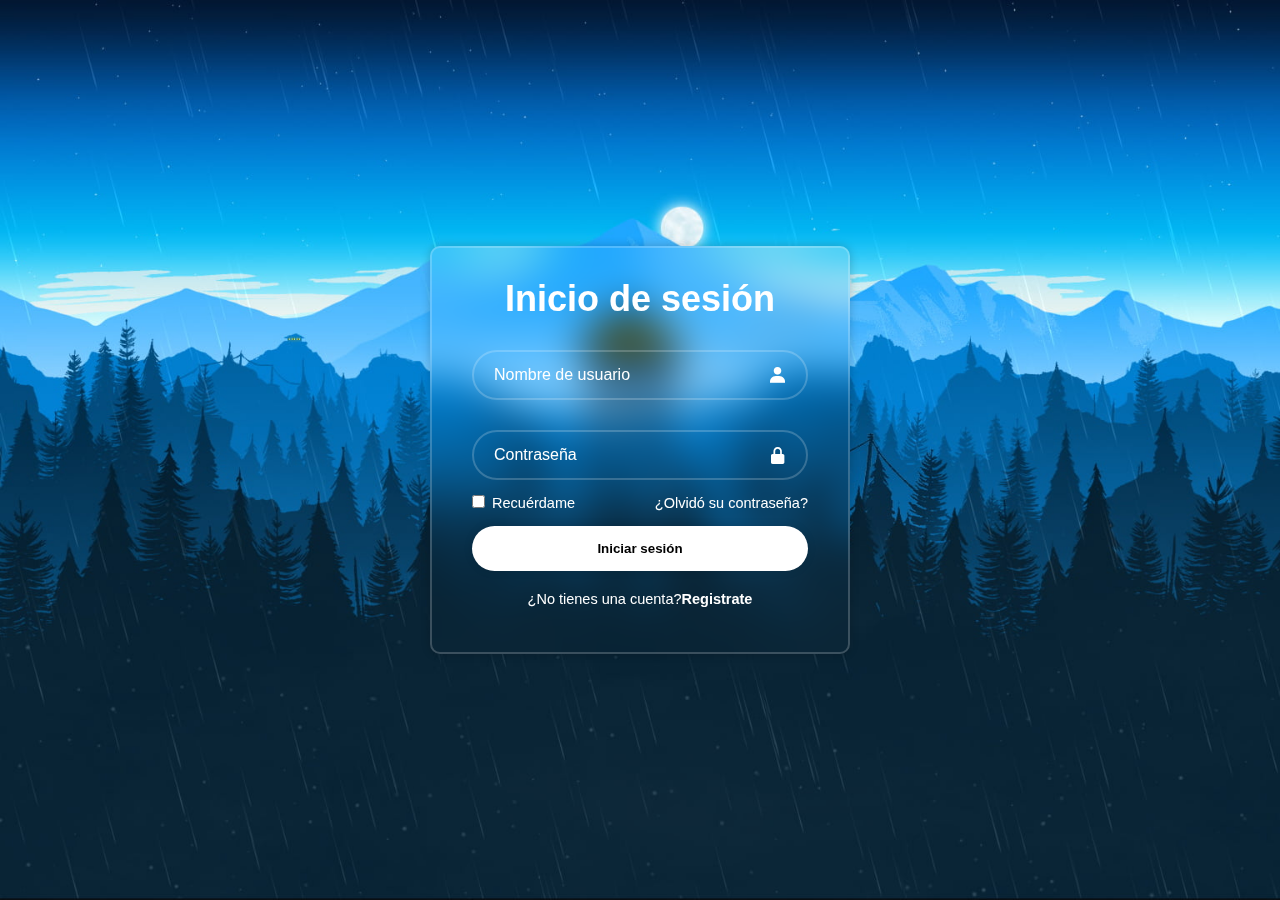
<file: formulario.html>
<!DOCTYPE html>
<html lang="en">

<head>
    <meta charset="UTF-8">
    <meta name="viewport" content="width=device-width, initial-scale=1.0">
    <title>REGISTRO</title>
    <link rel="stylesheet" href="formulario.css">
    <link href='https://unpkg.com/boxicons@2.1.4/css/boxicons.min.css' rel='stylesheet'>
</head>

<body>
    <div class="wrapper">
        <form action="">
            <h1>Inicio de sesión</h1>
            <div class="input-box">
                <input type="text" placeholder="Nombre de usuario" required>
                <i class='bx bxs-user'></i>
            </div>
            <div class="input-box">
                <input type="password" placeholder="Contraseña" required>
                <i class='bx bxs-lock-alt'></i>
            </div>
            <div class="remember-forgot">
                <label><input type="checkbox"> Recuérdame</label>
                <a href="password.html">¿Olvidó su contraseña?</a>
            </div>
            <button type="submit" class="btn">Iniciar sesión</button>
            <div class="register-link">
                <p>¿No tienes una cuenta?<a href="registro.html">Registrate</a></p>
            </div>
        </form>
    </div>
</body>

</html>
</file>
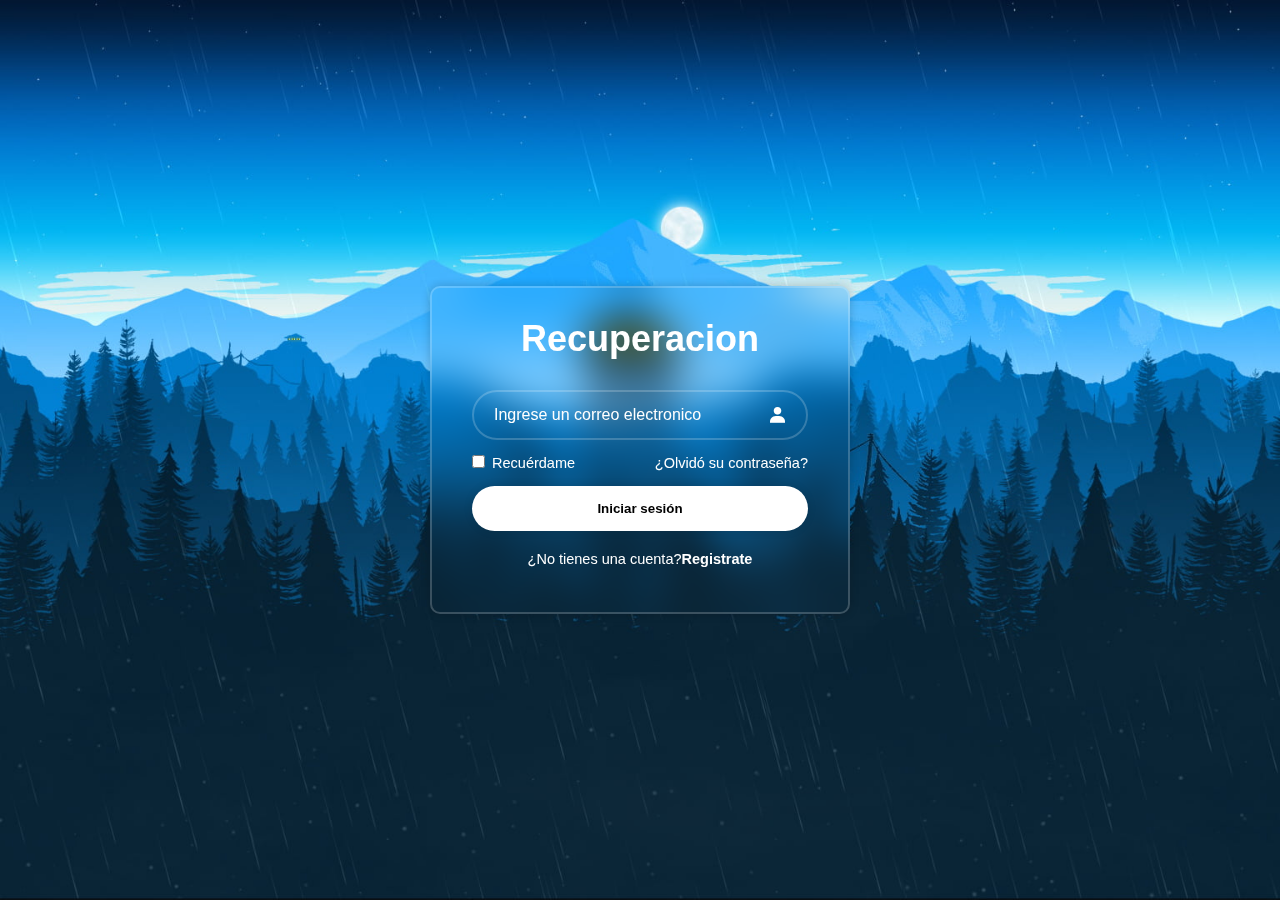
<file: password.html>
<!DOCTYPE html>
<html lang="en">

<head>
    <meta charset="UTF-8">
    <meta name="viewport" content="width=device-width, initial-scale=1.0">
    <title>REGISTRO</title>
    <link rel="stylesheet" href="formulario.css">
    <link href='https://unpkg.com/boxicons@2.1.4/css/boxicons.min.css' rel='stylesheet'>
</head>

<body>
    <div class="wrapper">
        <form action="">
            <h1>Recuperacion</h1>
            <div class="input-box">
                <input type="text" placeholder="Ingrese un correo electronico" required>
                <i class='bx bxs-user'></i>
            </div>
            <div class="remember-forgot">
                <label><input type="checkbox"> Recuérdame</label>
                <a href="password.html">¿Olvidó su contraseña?</a>
            </div>
            <button type="submit" class="btn">Iniciar sesión</button>
            <div class="register-link">
                <p>¿No tienes una cuenta?<a href="registro.html">Registrate</a></p>
            </div>
        </form>
    </div>
</body>

</html>
</file>
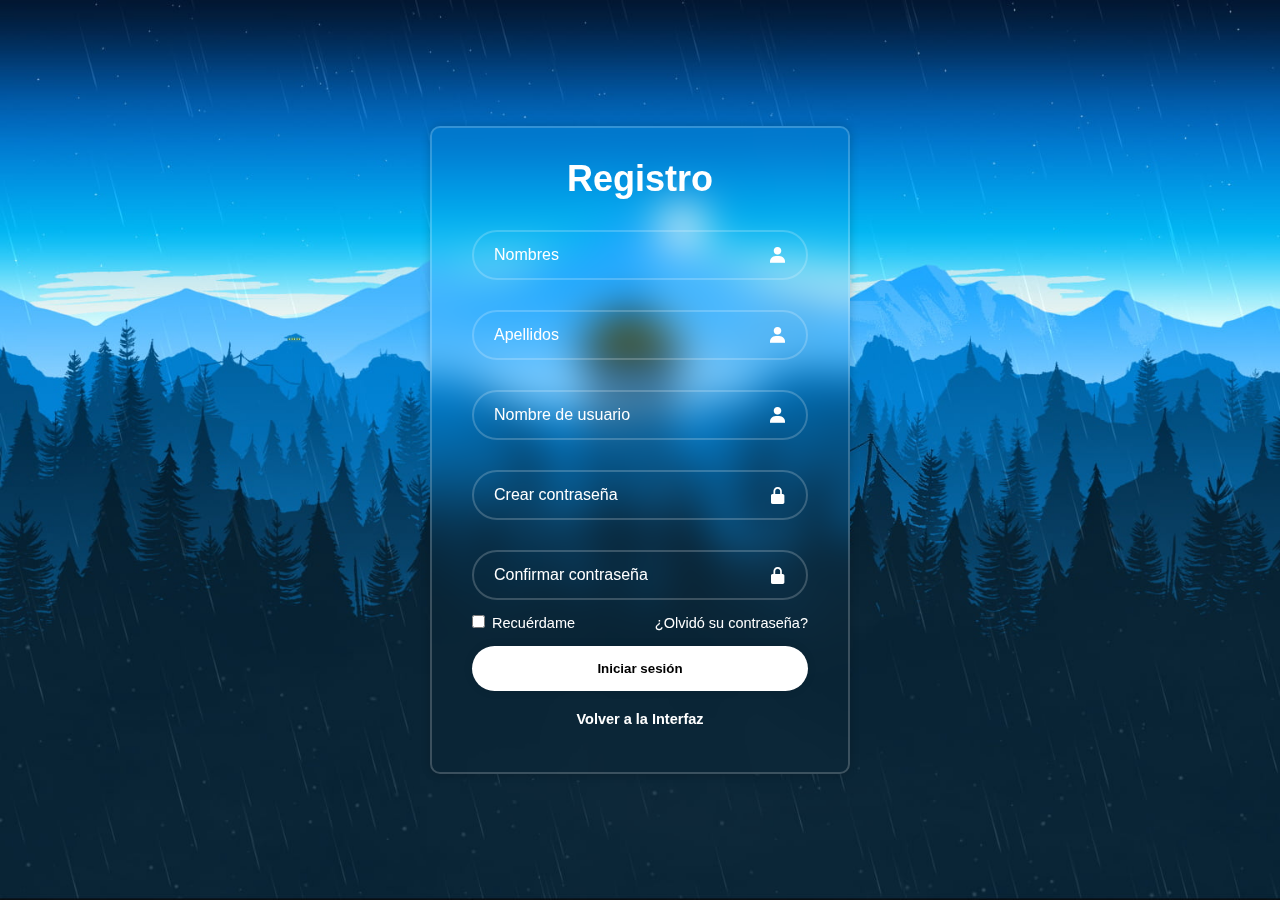
<file: registro.html>
<!DOCTYPE html>
<html lang="en">

<head>
    <meta charset="UTF-8">
    <meta name="viewport" content="width=device-width, initial-scale=1.0">
    <title>REGISTRO</title>
    <link rel="stylesheet" href="formulario.css">
    <link href='https://unpkg.com/boxicons@2.1.4/css/boxicons.min.css' rel='stylesheet'>
</head>

<body>
    <div class="wrapper">
        <form action="">
            <h1>Registro</h1>
            <div class="input-box">
                <input type="text" placeholder="Nombres" required>
                <i class='bx bxs-user'></i>
            </div>
            <div class="input-box">
                <input type="text" placeholder="Apellidos" required>
                <i class='bx bxs-user'></i>
            </div>
            <div class="input-box">
                <input type="text" placeholder="Nombre de usuario" required>
                <i class='bx bxs-user'></i>
            </div>
            <div class="input-box">
                <input type="password" placeholder="Crear contraseña" required>
                <i class='bx bxs-lock-alt'></i>
            </div>
            <div class="input-box">
                <input type="password" placeholder="Confirmar contraseña" required>
                <i class='bx bxs-lock-alt'></i>
            </div>
            <div class="remember-forgot">
                <label><input type="checkbox"> Recuérdame</label>
                <a href="password.html">¿Olvidó su contraseña?</a>
            </div>
            <button type="submit" class="btn">Iniciar sesión</button>
            <div class="register-link">
                <p><a href="index.html">Volver a la Interfaz</a></p>
            </div>
        </form>
    </div>
</body>

</html>
</file>
<file: formulario.css>
* {
    margin: 0;
    padding: 0;
    box-sizing: border-box;
    font-family: sans-serif;
}

body {
    display: flex;
    justify-content: center;
    align-items: center;
    min-height: 100vh;
    background: url('img/img1.jpg') no-repeat;
    background-size: cover;
    background-position: center;
}

.wrapper {
    width: 420px;
    background: transparent;
    border: 2px solid rgba(255,255,255,.2);
    backdrop-filter: blur(20px);
    box-shadow: 0 0 10px rgba(0,0,0,.2);
    color: #fff;
    border-radius: 10px;
    padding: 30px 40px;
}

.wrapper h1 {
    font-size: 36px;
    text-align: center;
}

.wrapper .input-box {
    position: relative;
    width: 100%;
    height: 50px;
    margin: 30px 0;
}

.input-box input {
    width: 100%;
    height: 100%;
    background: transparent;
    border: none;
    outline: none;
    border: 2px solid rgba(255,255,255,.2);
    border-radius: 40px;
    font-size: 16px;
    color: white;
    padding: 20px 45px 20px 20px;
}

.input-box input::placeholder {
    color: #fff;
}

.input-box i {
    position: absolute;
    right: 20px;
    top: 50%;
    transform: translateY(-50%);
    font-size: 20px;
}

.wrapper .remember-forgot {
    display: flex;
    justify-content: space-between;
    font-size: 14.5px;
    margin: -15px 0 15px;
}

.remember-forgot label input {
    accent-color: #fff;
    margin-right: 3px;
}

.remember-forgot a {
    color: #fff;
    text-decoration: none;
}

.remember-forgot a:hover {
    text-decoration: underline;
}

.wrapper .btn {
    width: 100%;
    height: 45px;
    background: #fff;
    border: none;
    outline: none;
    border-radius: 40px;
    box-shadow: 0 0 10px rgba(0,0,0,.1);
    cursor: pointer;
    font-size: #333;
    font-weight: 600;
}

.wrapper .register-link {
    font-size: 14.5px;
    text-align: center;
    margin: 20px 0 15px;
}

.register-link p a {
    color: #fff;
    text-decoration: none;
    font-weight: 600;
}

.register-link p a:hover {
    text-decoration: underline;
}
</file>
